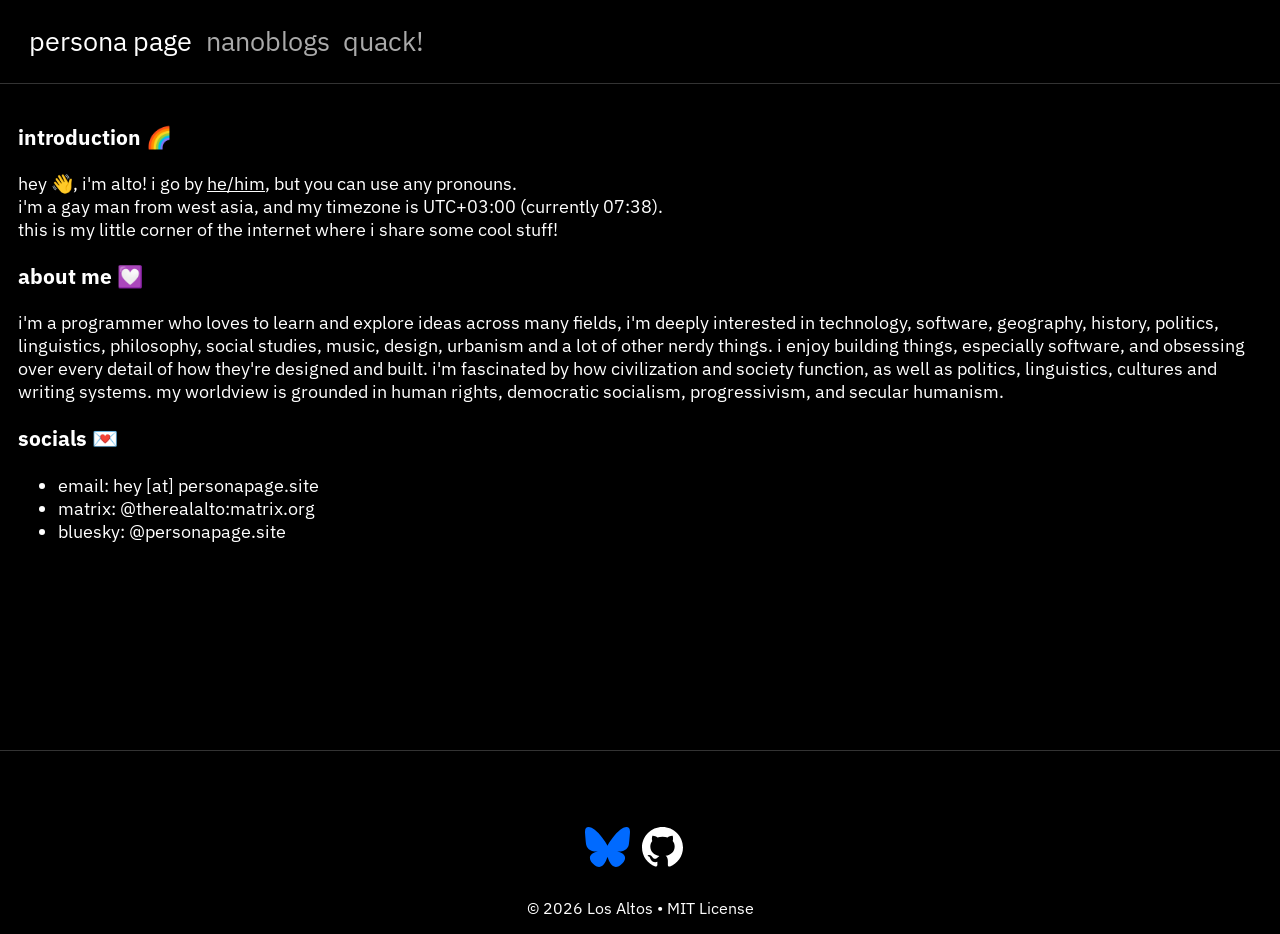
<file: index.html>
<!DOCTYPE html>
<html lang="en">
    <head>
        <meta charset="UTF-8" />
        <meta name="viewport" content="width=device-width, initial-scale=1.0" />
        <link rel="icon" type="image/x-icon" href="/assets/favicons/favicon.ico" sizes="any" />
        <link rel="icon" type="image/png" sizes="32x32" href="/assets/favicons/favicon-32x32.png" />
        <link rel="icon" type="image/png" sizes="16x16" href="/assets/favicons/favicon-16x16.png" />
        <link rel="apple-touch-icon" href="/assets/favicons/favicon.png" />
        <link rel="shortcut icon" href="/assets/favicons/favicon.png" />
        <link rel="stylesheet" href="/css/navigation.css" />
        <link rel="stylesheet" href="/css/global.css" />
        <link rel="stylesheet" href="/css/footer.css" />
        <title>persona page</title>
    </head>
    <body>
        <site-navigation-bar page="home"></site-navigation-bar>
        <div class="main-content">
            <h3>introduction 🌈</h3>
            hey 👋, i'm alto! i go by
            <a class="link" href="https://en.wikipedia.org/wiki/He_(pronoun)">he/him</a>, but you can use any pronouns.
            <br />
            i'm a gay man from west asia, and my timezone is UTC+03:00 (currently <span id="current-time"></span>).
            <br />
            this is my little corner of the internet where i share some cool stuff!
            <h3>about me 💟</h3>
            i'm a programmer who loves to learn and explore ideas across many fields, i'm deeply interested in technology, software, geography, history,
            politics, linguistics, philosophy, social studies, music, design, urbanism and a lot of other nerdy things. i enjoy building things, especially
            software, and obsessing over every detail of how they're designed and built. i'm fascinated by how civilization and society function, as well as
            politics, linguistics, cultures and writing systems. my worldview is grounded in human rights, democratic socialism, progressivism, and secular
            humanism.
            <h3>socials 💌</h3>
            <ul>
                <li>email: hey [at] personapage.site</li>
                <li>matrix: @therealalto:matrix.org</li>
                <li>bluesky: @personapage.site</li>
            </ul>
        </div>
        <site-footer></site-footer>
        <script src="/index.js"></script>
        <script src="/components/nav.js"></script>
        <script src="/components/footer.js"></script>
    </body>
</html>
</file>
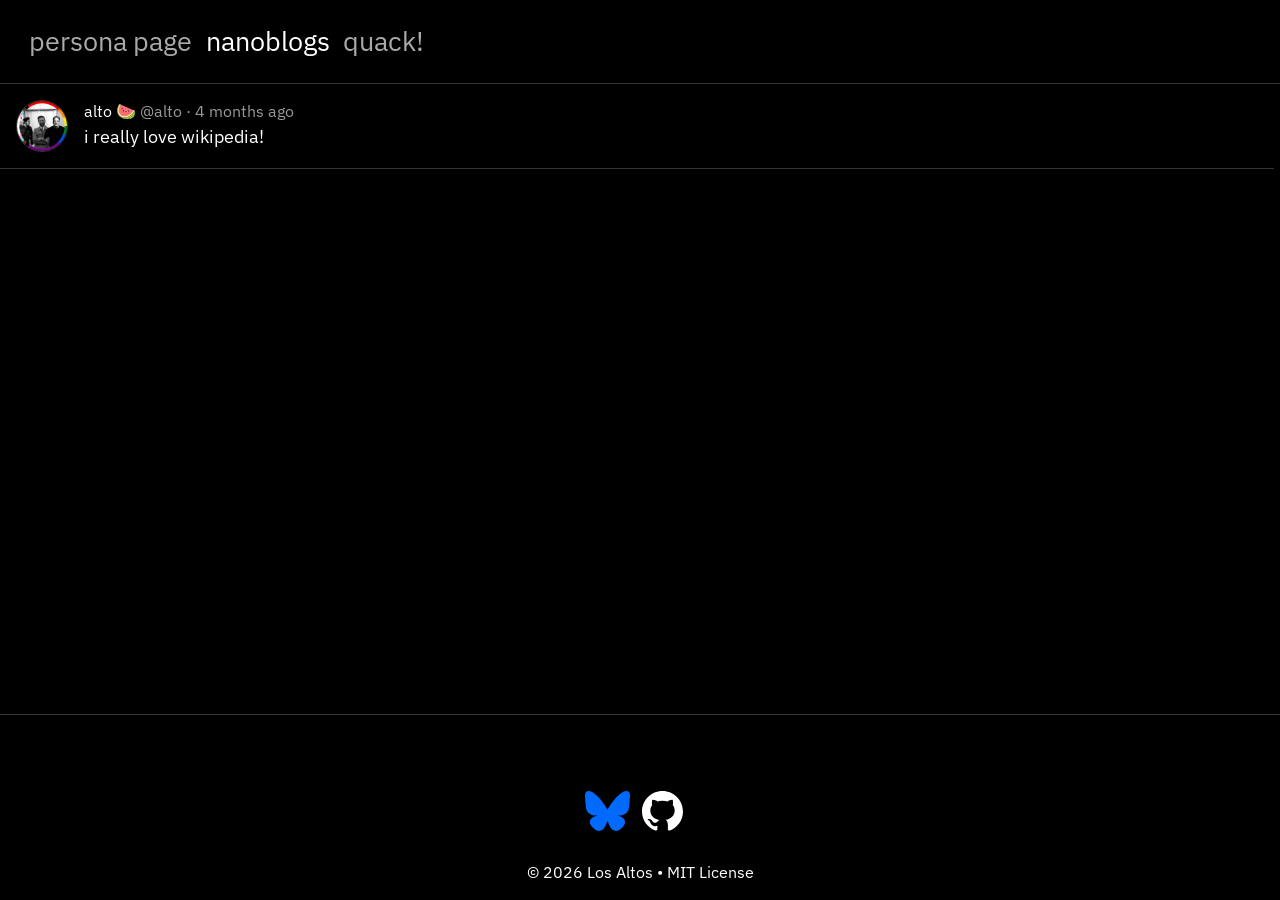
<file: nanoblogs/index.html>
<!DOCTYPE html>
<html lang="en">
    <head>
        <meta charset="UTF-8" />
        <meta name="viewport" content="width=device-width, initial-scale=1.0" />
        <link rel="icon" type="image/x-icon" href="/assets/favicons/favicon.ico" sizes="any" />
        <link rel="icon" type="image/png" sizes="32x32" href="/assets/favicons/favicon-32x32.png" />
        <link rel="icon" type="image/png" sizes="16x16" href="/assets/favicons/favicon-16x16.png" />
        <link rel="apple-touch-icon" href="/assets/favicons/favicon.png" />
        <link rel="shortcut icon" href="/assets/favicons/favicon.png" />
        <link rel="stylesheet" href="/css/navigation.css" />
        <link rel="stylesheet" href="/css/global.css" />
        <link rel="stylesheet" href="/css/footer.css" />
        <link rel="stylesheet" href="/nanoblogs/nanoblogs.css" />
        <title>persona page - nanoblogs</title>
    </head>
    <body>
        <site-navigation-bar page="nanoblogs"></site-navigation-bar>
        <div class="nanoblogs-container">
            <div class="nanoblog-post">
                <img class="nanoblog-post-profile-picture" src="/assets/nanoblogs/pfp.png" alt="" width="50" height="50" />
                <div>
                    <div class="nanoblog-post-information">
                        <span>alto 🍉</span>
                        <span class="nanoblog-post-username">@alto</span>
                        <span><time class="nanoblog-post-time" datetime="2026-08-05 23:30:00">2026/08/05</time></span>
                    </div>
                    <div class="nanoblog-post-content">i really love wikipedia!</div>
                </div>
            </div>
        </div>
        <site-footer></site-footer>
        <script src="/nanoblogs/nanoblogs.js"></script>
        <script src="/components/nav.js"></script>
        <script src="/components/footer.js"></script>
    </body>
</html>
</file>
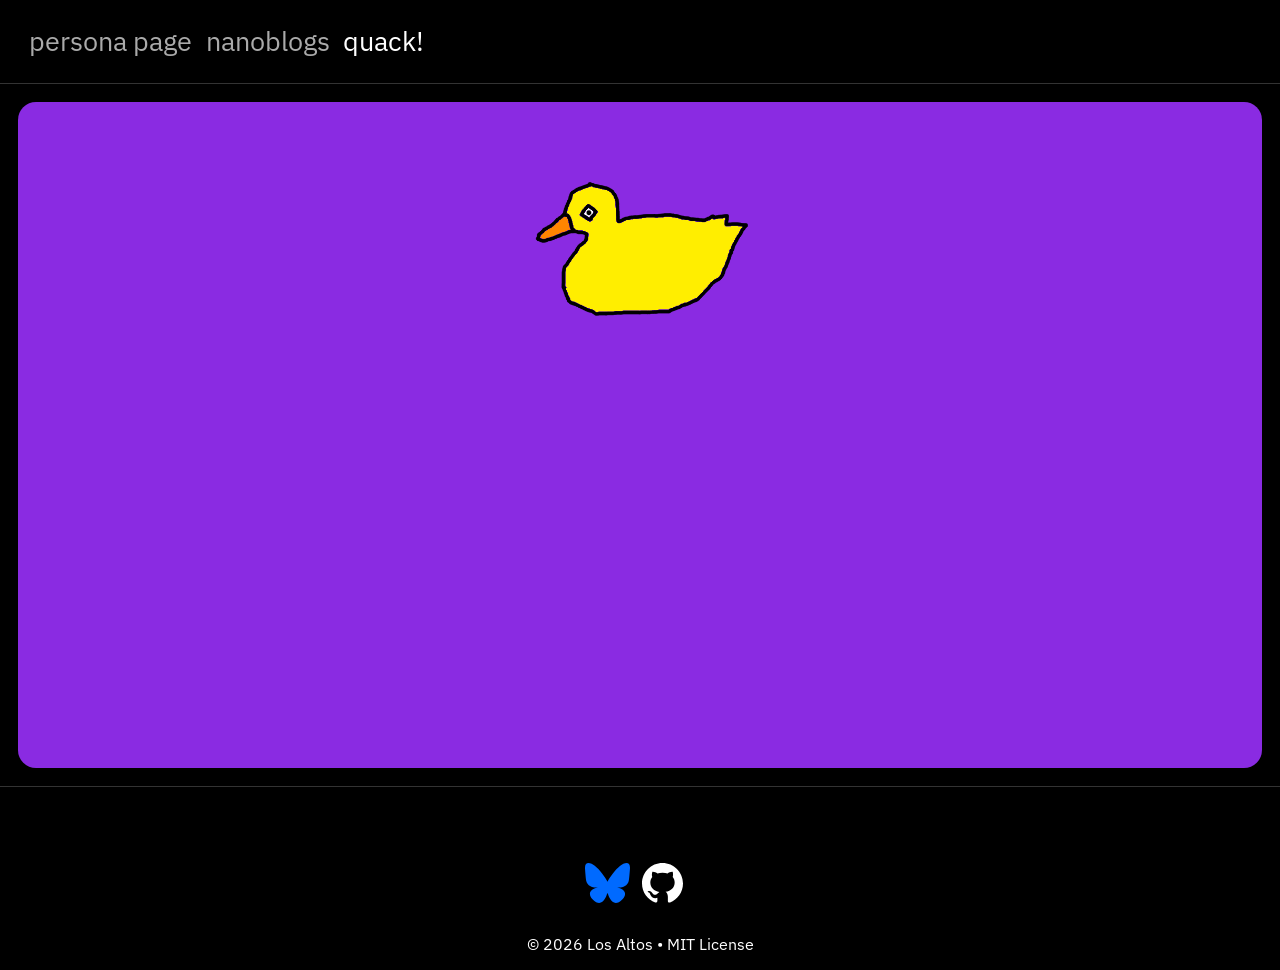
<file: quack-game/index.html>
<!DOCTYPE html>
<html lang="en">
    <head>
        <meta charset="UTF-8" />
        <meta name="viewport" content="width=device-width, initial-scale=1.0" />
        <link rel="icon" type="image/x-icon" href="/assets/favicons/favicon.ico" sizes="any" />
        <link rel="icon" type="image/png" sizes="32x32" href="/assets/favicons/favicon-32x32.png" />
        <link rel="icon" type="image/png" sizes="16x16" href="/assets/favicons/favicon-16x16.png" />
        <link rel="apple-touch-icon" href="/assets/favicons/favicon.png" />
        <link rel="shortcut icon" href="/assets/favicons/favicon.png" />
        <link rel="stylesheet" href="/css/navigation.css" />
        <link rel="stylesheet" href="/css/global.css" />
        <link rel="stylesheet" href="/css/footer.css" />
        <link rel="stylesheet" href="/quack-game/quack.css" />
        <title>persona page - quack!</title>
    </head>
    <body>
        <site-navigation-bar page="quack-game"></site-navigation-bar>
        <div class="main-content">
            <div class="duck-house-bg">
                <div id="duck-container">
                    <img id="duck" src="/assets/quack-game/duck.png" />
                </div>
            </div>
        </div>
        <site-footer></site-footer>
        <script src="/components/nav.js"></script>
        <script src="/components/footer.js"></script>
    </body>
</html>
</file>
<file: css/navigation.css>
.navbar {
    border-bottom: 1px;
    border-color: #333;
    border-bottom-style: solid;
    min-height: 4vh;
    padding: 2.5vh;
    font-size: 3vh;
    background-color: black;
    color: white;
    display: flex;
    position: sticky;
    top: 0;
}

.link-inactive:hover,
.link-active:hover {
    background-color: #282828;
}

.link-inactive a:hover {
    color: white;
}

.link-inactive,
.link-active {
    border-radius: 4.5vh;
    text-decoration: none;
    padding: 0 0.75vh;
    min-height: 4.25vh;
}

.link-inactive a {
    color: #aaa;
    text-decoration: none;
}

.link-active a {
    color: white;
    text-decoration: none;
}

.link-inactive {
    display: none;
}

#toggle-sidebar-button {
    border-style: none;
    color: white;
    background-color: black;
    font-size: 3vh;
    display: none;
}

@media (min-width: 768px) {
    .link-inactive {
        display: block;
    }
}

@media (max-width: 767px) {
    #toggle-sidebar-button {
        display: block;
    }
    .title-bar {
        justify-content: space-between;
        align-items: center;
    }
}

.link-inactive-sidebar:hover,
.link-active-sidebar:hover {
    background-color: #282828;
}

.link-inactive-sidebar a:hover {
    color: white;
}

.link-inactive-sidebar,
.link-active-sidebar {
    border-radius: 4.5vh;
    text-decoration: none;
    padding: 0 0.75vh;
    min-height: 4.25vh;
}

.link-inactive-sidebar {
    color: #aaa;
    text-decoration: none;
}

.link-active-sidebar {
    color: white;
    text-decoration: none;
}

#sidebar {
    color: white;
    left: 0;
    position: fixed;
    height: 100%;
    background-color: black;
    border-right: 1px solid #333;
    padding: 2vh;
    font-size: 3vh;
    min-width: 20vw;
    display: none;
    flex-direction: column;
}
</file>
<file: css/global.css>
@import url("https://fonts.googleapis.com/css2?family=IBM+Plex+Sans:ital,wght@0,100..700;1,100..700&display=swap");
@import url("https://fonts.googleapis.com/css2?family=Material+Symbols+Rounded:opsz,wght,FILL,GRAD@20..48,100..700,0..1,-50..200&icon_names=close,menu");
@import url("https://linusg.github.io/serenityos-emoji-font/SerenityOS-Emoji.css");

body {
    margin: 0;
    background-color: black;
    font-family: "IBM Plex Sans", "SerenityOS Emoji", Arial, sans-serif;
    font-optical-sizing: auto;
    font-weight: 400;
    font-style: normal;
}

.main-content {
    color: white;
    padding: 2vh;
    font-size: 2vh;
    min-height: 70vh;
    max-width: 98.5%;
}

.link {
    color: white;
}

.material-symbols-rounded {
    font-variation-settings:
        "FILL" 0,
        "wght" 200,
        "GRAD" 0,
        "opsz" 24;
}
</file>
<file: css/footer.css>
.footer {
    border-top-width: 1px;
    border-top-style: solid;
    border-top-color: #333;
    color: white;
    padding: 16px;
    background-color: black;
}

.social-media-icons img {
    margin-right: 12px;
    height: 40px;
}

.social-media-icons-container {
    display: flex;
    justify-content: center;
    margin-top: 60px;
    margin-bottom: 3vh;
}

.copyright-notice {
    display: flex;
    justify-content: center;
}
</file>
<file: nanoblogs/nanoblogs.css>
.nanoblogs-container {
    color: white;
    font-size: 2vh;
    min-height: 70vh;
    width: 98.5%;
}

.nanoblog-post {
    border-bottom-width: 1px;
    border-bottom-color: #333;
    border-bottom-style: solid;
    width: 98.5%;
    min-height: 10%;
    padding: 16px;
    display: flex;
}

.nanoblog-post-username,
.nanoblog-post-time {
    color: #999;
}

.nanoblog-post-profile-picture {
    margin-right: 16px;
    border-style: solid;
    border-radius: 50%;
    border-width: 1px;
    border-color: #333;
}

.nanoblog-post-information {
    font-size: 1.8vh;
    margin-bottom: 4px;
}
</file>
<file: quack-game/quack.css>
.duck-house-bg {
    background-color: blueviolet;
    border-radius: 2vh;
    min-height: 70vh;
    padding: 2vh;
}

#duck {
    width: 30vh;
    height: 30vh;
}

#duck-container {
    display: flex;
    justify-content: center;
    width: 100%;
}

.food {
    font-size: 5vh;
}

.fridge-row {
    display: flex;
}

.food-item {
    display: flex;
    flex-direction: column;
    justify-content: center;
    align-items: center;
    width: 10vh;
    padding: 1vh;
}

#duck-house-fridge {
    background-color: rebeccapurple;
    color: white;
    width: 35vh;
    border-radius: 2vh;
    margin: 2vh;
}
</file>
